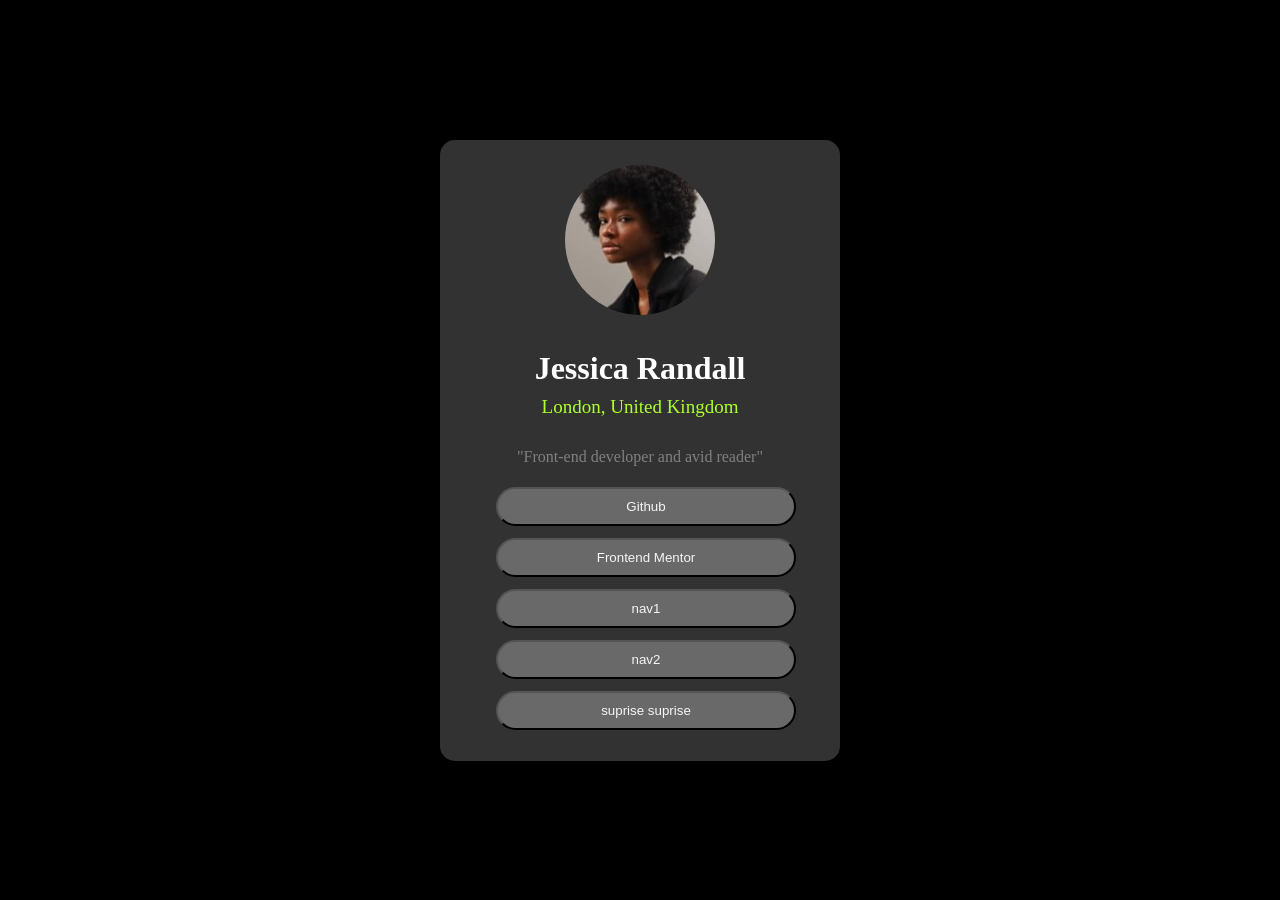
<file: index.html>
<!DOCTYPE html>
<html lang="en">
<head>
  <meta charset="UTF-8">
  <meta name="viewport" content="width=device-width, initial-scale=1.0">
  <title>Jessica Randall</title>
  <link rel="stylesheet" href="style.css">
</head>
<body>
  <div class="wraper">
  <div class="outer_card">
    <img src="avatar-jessica.jpeg" alt="" >
    <h1 class="title">Jessica Randall</h1>
    <h2 class="subtitle">London, United Kingdom</h2>
    <div class="content">"Front-end developer and avid reader"</div>
        
    <div class="links">
    <a href="signup.html"><button>Github</button></a>
    <a href="result.html"><button>Frontend Mentor</button></a>
   <a href="nav-index.html"><button>nav1</button></a>
        <a href="nav2-index.html"><button>nav2</button></a>
        <a href="anit.html"><button>suprise suprise</button></a>
    </div>
  </div>
  </div>
</body>
</html>
</body>
</html>
</file>
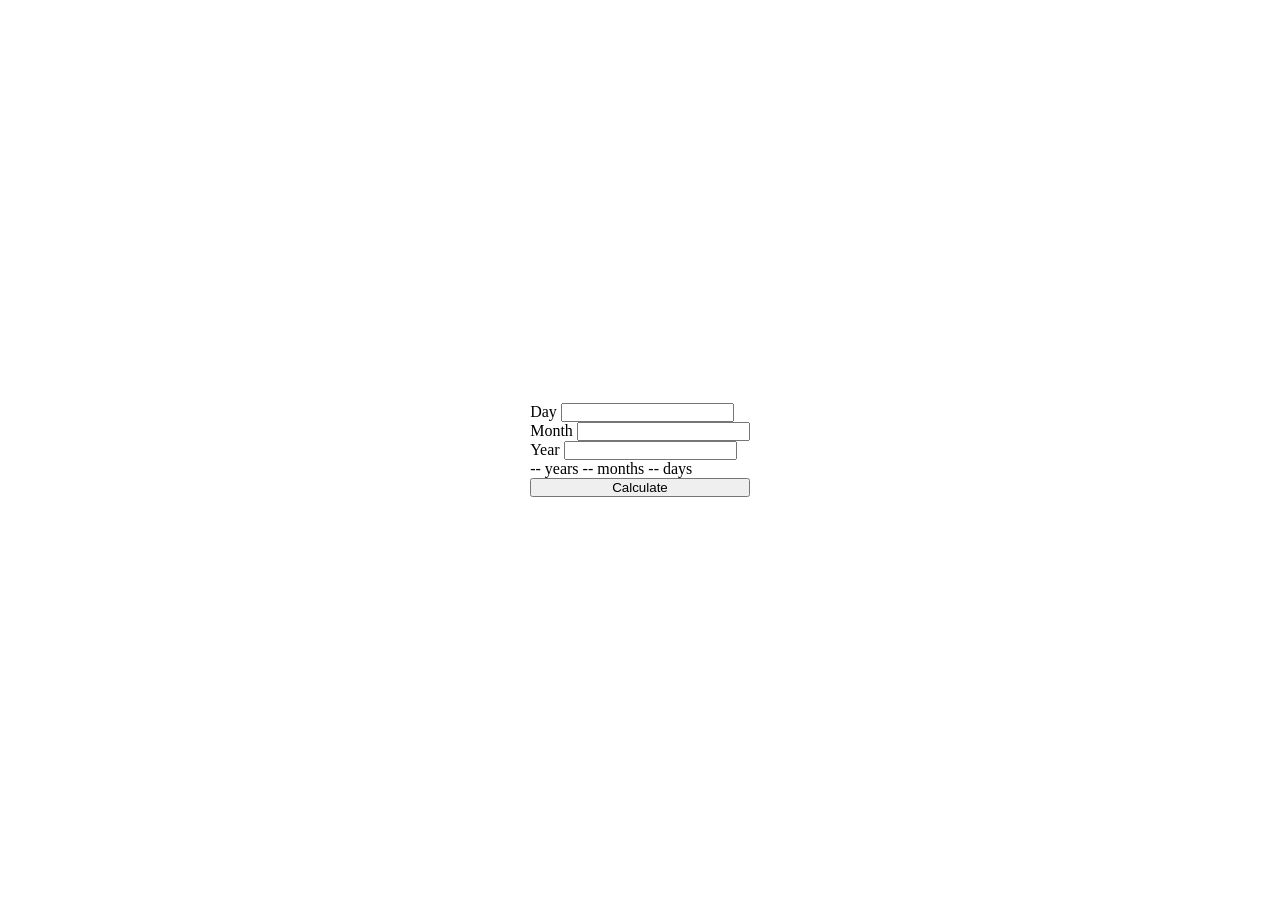
<file: age calci/index.html>
<!DOCTYPE html>
<html lang="en">
<head>
    <meta charset="UTF-8">
    <meta name="viewport" content="width=device-width, initial-scale=1.0">
    <title>Age Calculator</title>
    <link rel="stylesheet" href="style.css">
</head>
<body>
    <div class="hero">
        <div class="inner">
            <div class="input">
                <div class="day">Day
                    <input type="number">
                </div>
                <div class="month">Month
                    <input type="number">
                </div>
                <div class="year">Year
                    <input type="number">
                </div>
            </div>
            <div class="output">
                -- years
                -- months
                -- days
            </div>
            <button type="submit">Calculate</button>
        </div>
    </div>
</body>
</html>
</file>
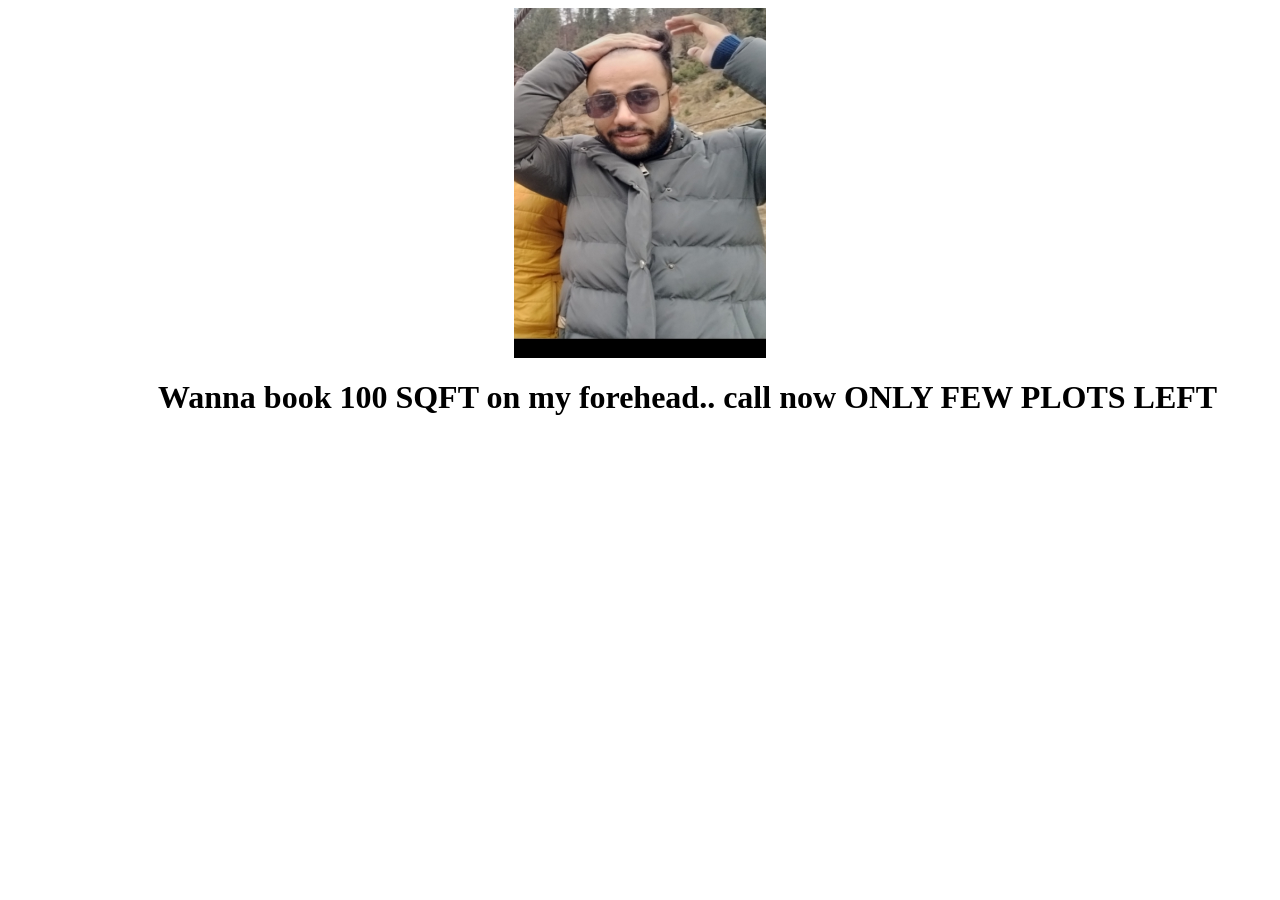
<file: anit.html>
<!DOCTYPE html>
<html lang="en">
<head>
    <meta charset="UTF-8">
    <meta name="viewport" content="width=device-width, initial-scale=1.0">
    <title>jha2</title>
</head>
<body>
    <img class="anit" src="anit.jpeg" alt="" width="350px" height="350px">
    
    <style>

            img {
  display: block;
  margin-left: auto;
  margin-right: auto;
  width: 20%; /* Optional: set a width smaller than the container */

}
    h1{
        margin-left: 150px;
    }
    
    </style>
    <h1>Wanna book 100 SQFT on my forehead.. call now ONLY FEW PLOTS LEFT</h1>
</body>
</html>
</file>
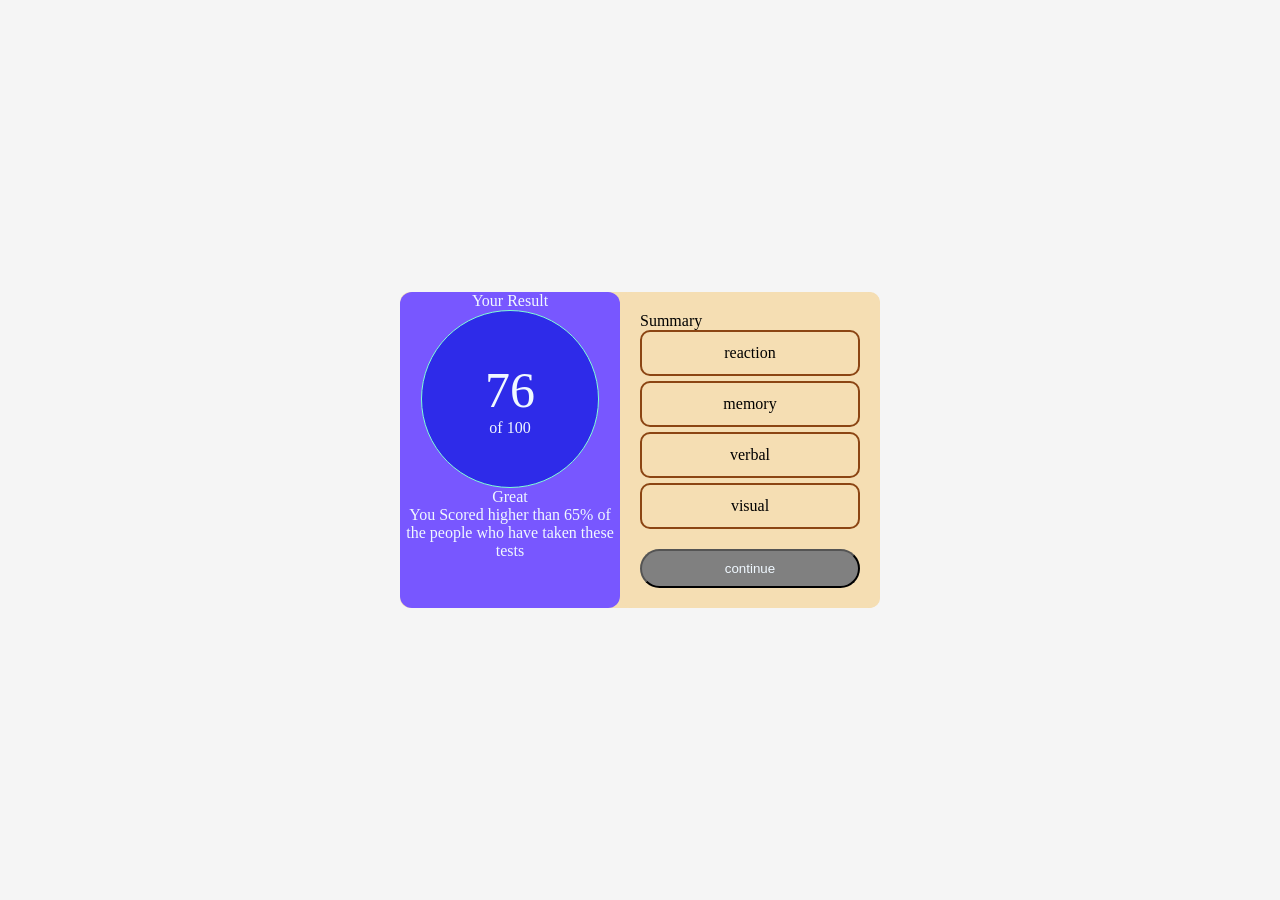
<file: result.html>
<!DOCTYPE html>
<html lang="en">
<head>
    <meta charset="UTF-8">
    <meta name="viewport" content="width=device-width, initial-scale=1.0">
    <title>Results Summary</title>
    <link rel="stylesheet" href="result.css">
</head>
<body>
    <div class="box">
        <div class="wrapper">
        <div class="result">
            <div class="">Your Result</div>
            <div class="circle"> <div class="one">76</div> of 100 </div>
            <div>Great</div>
            <div>You Scored higher than 65% of the people who have taken these tests</div>
        </div>
        <div class="summary">
            <p class="s">Summary</p> 
            <div class="tags">
            <div class="r tag">reaction</div>
            <div class="m tag">memory</div>
            <div class="v tag">verbal</div>
            <div class="vis tag">visual</div>
            <button>continue</button>
            </div>
        </div>
        </div>
    </div>
</body>
</html>
</file>
<file: style.css>
*{
    margin: 0;
    padding: 0;
    box-sizing: border-box;
}

img{
    width: 150px;

    border-radius: 9999px;
}

body{
    color: white;
    background-color: rgb(0, 0, 0);
}

.outer_card{
    /* border: 10px solid; */
    background-color: rgb(50, 50, 50);
    /* display: inline-block; */
    padding: 25px 50px;
    display: flex;
    flex-direction: column;
    align-items: center;
    width: 400px;
    border-radius: 15px;



}

.wraper{ 
    height: 100vh;

    display: flex;
    justify-content: center;
    align-items: center;

}
.title{
    margin-top: 35px;
    margin-bottom: 9px;
}
.subtitle{
    color: greenyellow;
    font-weight: 400;
    font-size: 19px;
    margin-bottom: 30px;

}


.content{
    color: gray;
    margin-bottom: 15px;
}

button{
    width: 100%;
    background-color: dimgrey;
    color: whitesmoke;
    padding: 10px;
    margin: 6px;
    border-radius: 20px;
}


.links{
    display: flex;
    flex-direction: column;
    width: 100%;

}
</file>
<file: age calci/style.css>
*{
    padding: 0;
    margin: 0;
}
.hero{
    display: flex;
    width: 100%;
    justify-content: center;
    height: 100vh;
    align-items: center;
}
.inner{
    display: flex;
    flex-direction: column;

}
</file>
<file: result.css>
*{
    margin: 0;
    padding: 0;
}
body{

}

.result{
    /* border: 5px solid blue; */
    width: 220px;
    /* height:300px; */
    display: flex;
    flex-direction: column;
    text-align: center;
    border-radius: 12px;
    align-items: center;
    background-color: hsl(252, 100%, 67%);
    color: aliceblue;
}
.one{
    /* display: flex;
    flex-direction: column; */
    /* margin: 40px;*/
    font-size: 50px; 
}

.box{
    /* border: 20px solid saddlebrown;
     */

    background-color: whitesmoke;
    height: 100vh;
    display: flex;
    justify-content: center;
    align-items: center;
}
.wrapper{
    display: flex;
    flex-direction: row;
    background-color: wheat;
    border-radius: 10px;
    
}
.summary{
    /* border: 1px solid ; */

    width: 220px;
    padding: 20px;
    display: flex;
    flex-direction: column;
    background-color: wheat;
    text-align: center;
    border-radius: 12px;
}
p{
    text-align: left;
    /* margin: 10px 10px; */
}
.tags{
    display: flex;
    flex-direction: column;
    gap: 5px;
    /* padding: 9px; */

}
.circle{
    width: fit-content;
    aspect-ratio: 1/1;
    border: 1px solid aquamarine;
    border-radius: 999%;
    background-color: hsl(241, 81%, 54%);
    padding: 50px;
}
.tag{
    padding: 12px;
    border: 2px solid saddlebrown;
    border-radius: 10px;

}

button{
    margin-top: 15px;
    background-color: grey;
    color: aliceblue;
    border-radius: 20px;
    padding: 10px;
}

@media (max-width: 768px) {
    .result{
        width:100%;
    }

    .wrapper{
        display: flex;
        flex-direction: column;
        width: 300px;

    }
    body {

    background-color: lightblue;
  }
}
</file>
